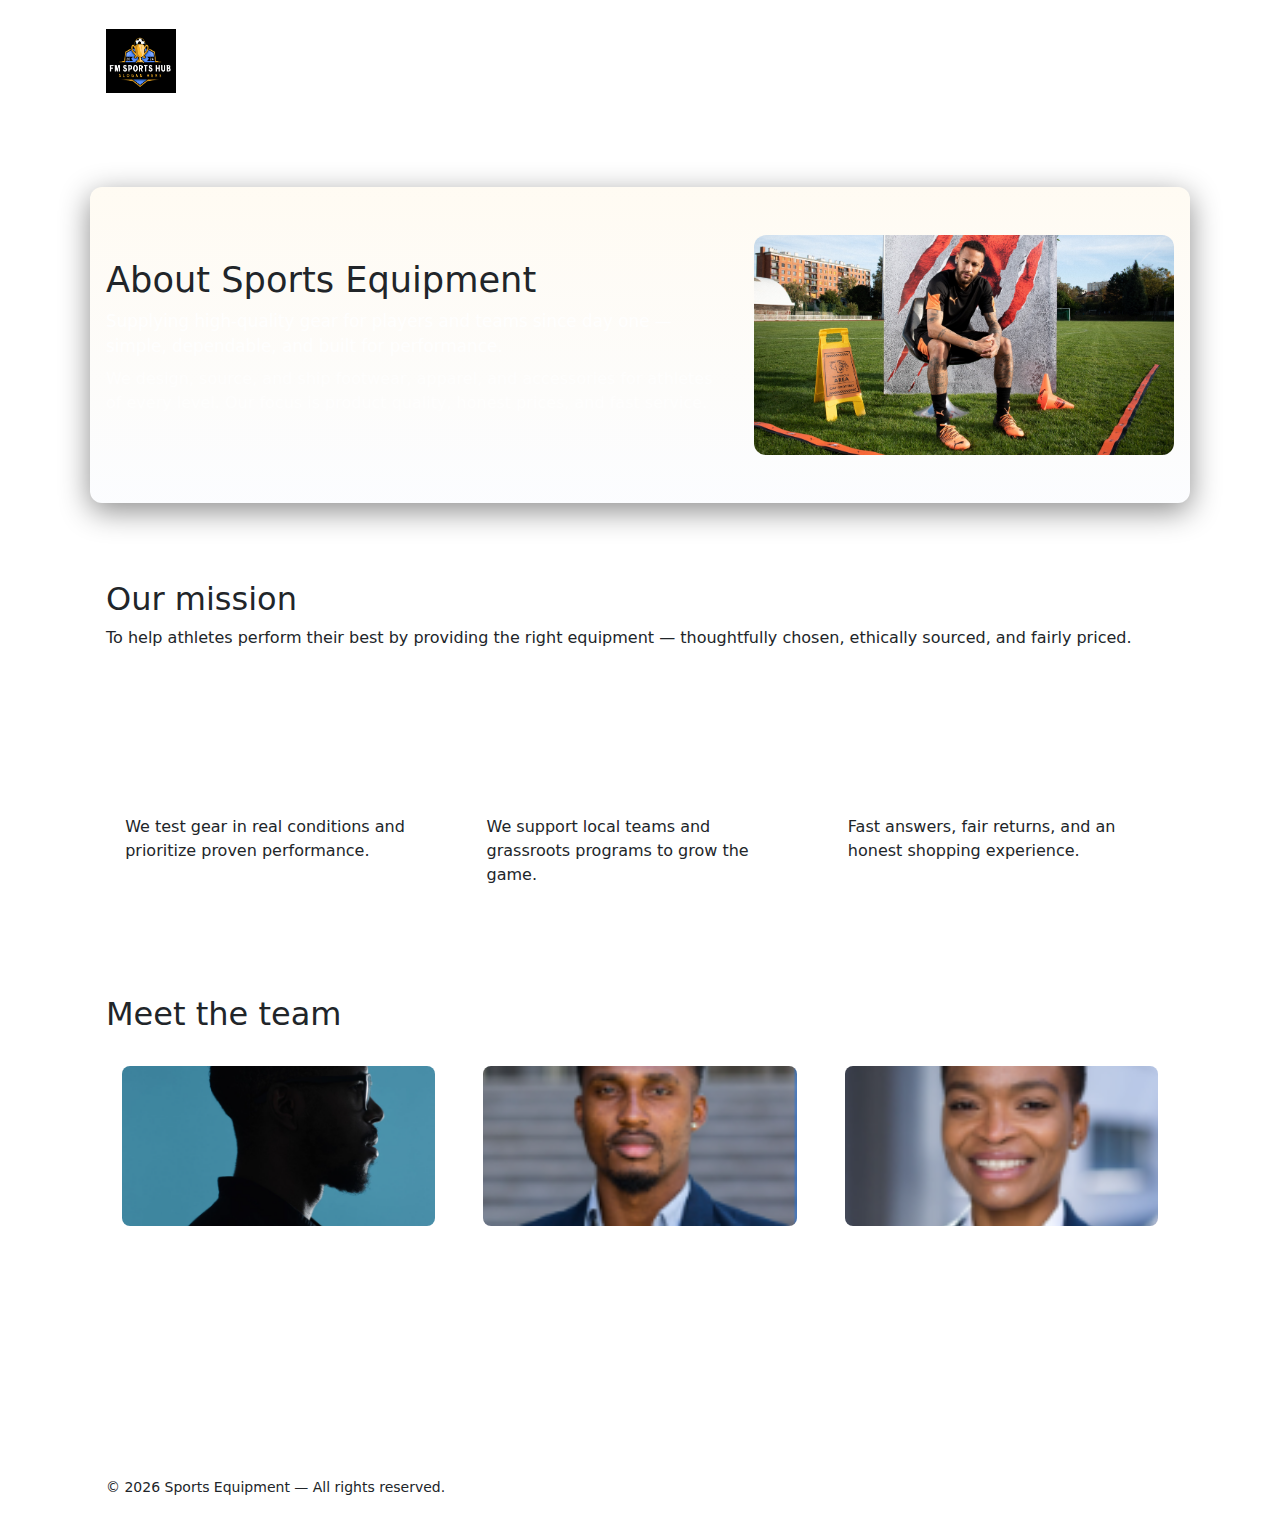
<file: about.html>
<!doctype html>
<html lang="en">
  <head>
  <meta charset="utf-8" />
  <meta name="viewport" content="width=device-width,initial-scale=1" />
  <title>About — Sports Equipment</title>
  <link href="https://cdn.jsdelivr.net/npm/bootstrap@5.3.8/dist/css/bootstrap.min.css" rel="stylesheet">
  <link rel="stylesheet" href="css/style.css">
  <link rel="stylesheet" href="css/about.css">
</head>
<body>
  <nav class="navbar navbar-expand-lg navbar-dark site-nav">
    <div class="container">
      <a class="navbar-brand d-flex align-items-center" href="index.html">
        <img src="logo.png" alt="Sports Equipment" width="70" height="64">
        <span class="brand-text ms-2">Sports Equipment</span>
      </a>
      <button class="navbar-toggler" type="button" data-bs-toggle="collapse" data-bs-target="#mainNav" aria-controls="mainNav" aria-expanded="false" aria-label="Toggle navigation">
        <span class="navbar-toggler-icon"></span>
      </button>

      <div class="collapse navbar-collapse" id="mainNav">
        <ul class="navbar-nav me-auto mb-2 mb-lg-0">
          <li class="nav-item"><a class="nav-link" href="index.html">Home</a></li>
          <li class="nav-item"><a class="nav-link" href="product.html">Products</a></li>
          <li class="nav-item"><a class="nav-link active" aria-current="page" href="about.html">About</a></li>
        </ul>
      </div>
    </div>
  </nav>

  <main>
    <section class="about-hero">
      <div class="container">
        <h1>About Sports Equipment</h1>
        <p class="lead">Supplying high-quality gear for players and teams since day one — simple, dependable, and built for performance.</p>
        <p class="muted">We design, source, and ship footwear, apparel, and accessories for athletes of every level. Our focus is product quality, honest prices, and fast service.</p>
      </div>
      <div class="hero-art">
        <img src="product img/neymar training.jpg" alt="Athlete training">
      </div>
    </section>

    <section class="about-mission">
      <div class="container">
        <h2>Our mission</h2>
        <p>To help athletes perform their best by providing the right equipment — thoughtfully chosen, ethically sourced, and fairly priced.</p>
      </div>
    </section>

    <section class="about-values">
      <div class="container values-grid">
        <div class="value">
          <h3>Quality</h3>
          <p>We test gear in real conditions and prioritize proven performance.</p>
        </div>
        <div class="value">
          <h3>Community</h3>
          <p>We support local teams and grassroots programs to grow the game.</p>
        </div>
        <div class="value">
          <h3>Service</h3>
          <p>Fast answers, fair returns, and an honest shopping experience.</p>
        </div>
      </div>
    </section>

    <section class="about-team">
      <div class="container">
        <h2>Meet the team</h2>
        <div class="team-grid">
          <div class="team-member">
            <img src="Screenshot 2025-11-14 073301.png" alt="Team member">
            <h4>Felipe</h4>
            <p class="muted">Founder & product lead</p>
          </div>
          <div class="team-member">
            <img src="Screenshot 2025-11-14 073414.png" alt="Team member">
            <h4>Sam</h4>
            <p class="muted">Operations (AM)</p>
          </div>
          <div class="team-member">
            <img src="Screenshot 2025-11-14 073517.png" alt="Team member">
            <h4>Jamie</h4>
            <p class="muted">Market Manager</p>
          </div>
        </div>
      </div>
    </section>
  </main>

  <footer class="container" style="padding:2rem 1rem; color:var(--neutral);">
    <small>© <span id="year"></span> Sports Equipment — All rights reserved.</small>
  </footer>

  <script>
    document.getElementById('year').textContent = new Date().getFullYear();
  </script>
  <script src="https://cdn.jsdelivr.net/npm/bootstrap@5.3.8/dist/js/bootstrap.bundle.min.js" crossorigin="anonymous"></script>
</body>
</html>
</file>
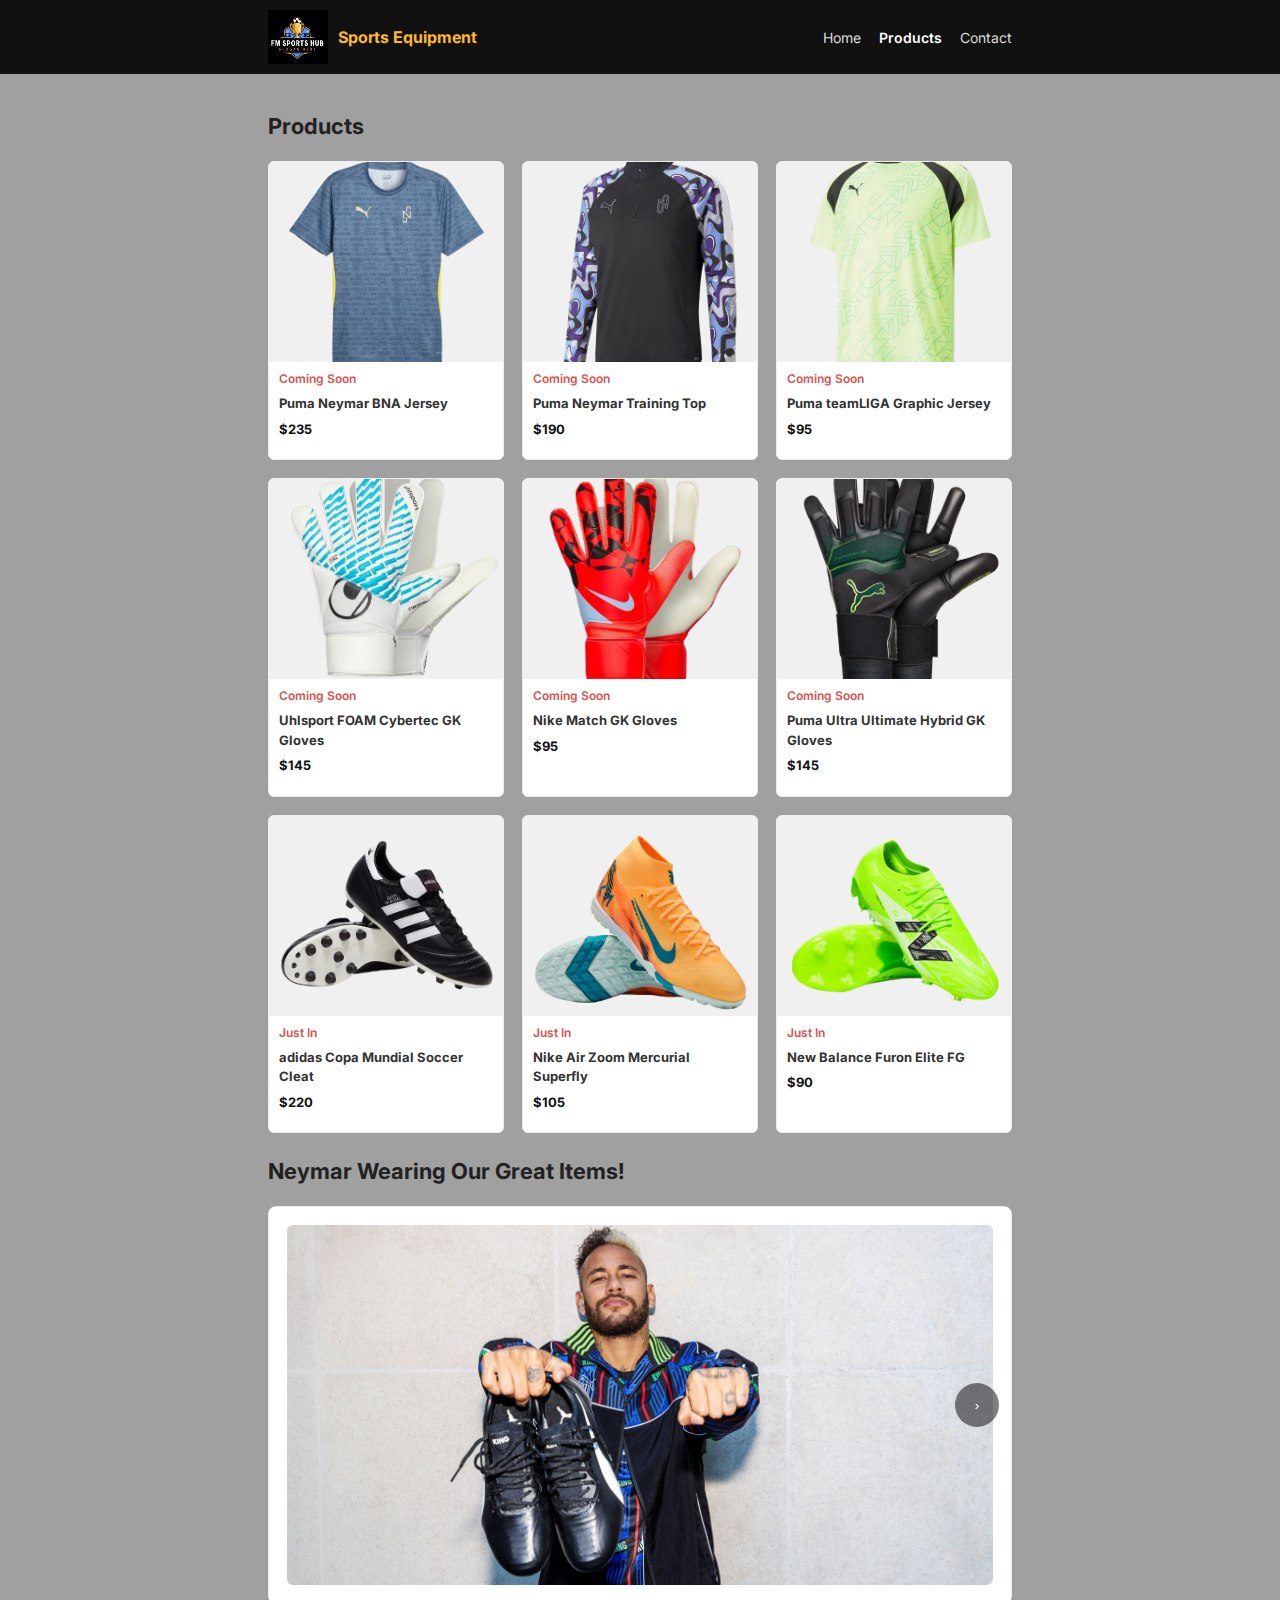
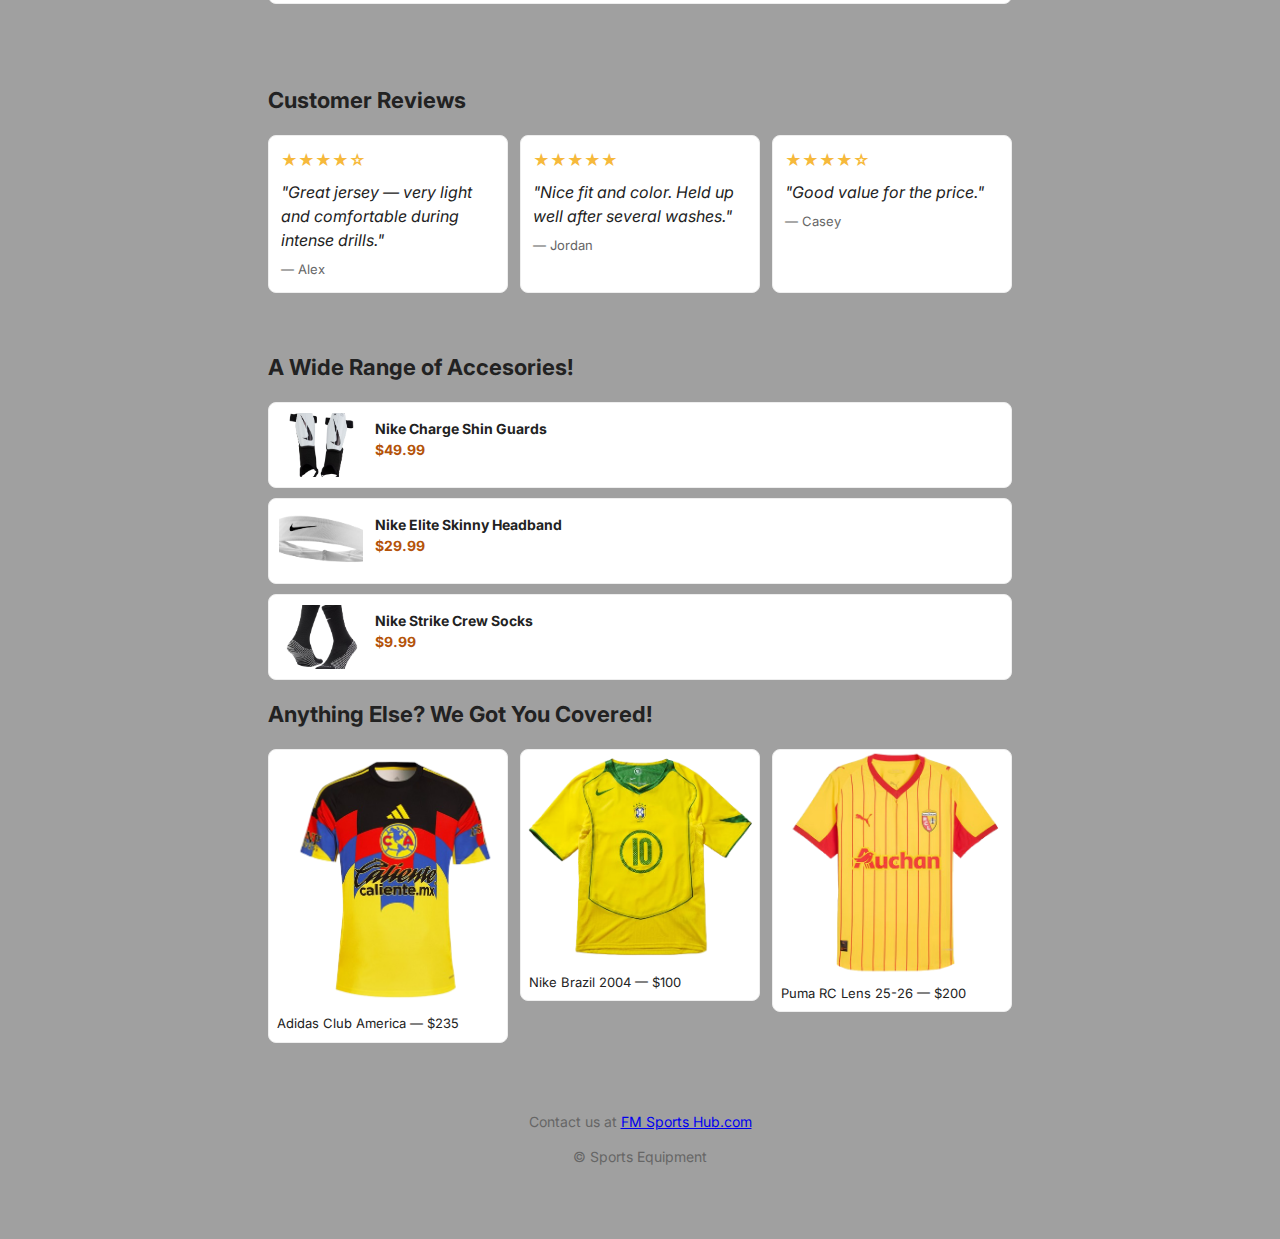
<file: product.html>
<!doctype html>
<html lang="en">
  <head>
    <meta charset="utf-8">
    <meta name="viewport" content="width=device-width, initial-scale=1">
    <title>Simple Product — Sports Equipment</title>
    <link rel="stylesheet" href="css/product.css">
  </head>
  <body>
    <!-- restored simple navbar similar to original -->
    <nav class="navbar site-nav">
      <div class="container">
        <a class="navbar-brand d-flex align-items-center" href="index.html">
          <img src="logo.png" alt="Sports Equipment" width="60" height="54">
          <span class="brand-text ms-2">Sports Equipment</span>
        </a>
        <div class="nav-links">
          <a href="index.html">Home</a>
          <a href="product.html" class="active">Products</a>
          <a href="#contact">Contact</a>
        </div>
      </div>
    </nav>

    <main class="container">
      <section class="products">
        <h1 class="grid-title">Products</h1>
        <div class="product-grid">
          <!-- Row 1 Jerseys-->
          <article class="product">
            <img src="product img/Puma Neymar BNA Jersey (1).png" alt="Product 1">
            <div class="meta">
              <div class="label">Coming Soon</div>
              <div class="title">Puma Neymar BNA Jersey</div>
              <div class="price">$235</div>
            </div>
          </article>
          <article class="product">
            <img src="product img/Puma Neymar Training Top.png" alt="Product 2">
            <div class="meta">
              <div class="label">Coming Soon</div>
              <div class="title">Puma Neymar Training Top</div>
              <div class="price">$190</div>
            </div>
          </article>
          <article class="product">
            <img src="product img/Puma teamLIGA Graphic Jersey.png" alt="Product 3">
            <div class="meta">
              <div class="label">Coming Soon</div>
              <div class="title">Puma teamLIGA Graphic Jersey</div>
              <div class="price">$95</div>
            </div>
          </article>

          <!-- Row 2 Gloves -->
          <article class="product">
            <img src="product img/Uhlsport FOAM Cybertec GK Gloves.png" alt="Product 4">
            <div class="meta">
              <div class="label">Coming Soon</div>
              <div class="title">Uhlsport FOAM Cybertec GK Gloves</div>
              <div class="price">$145</div>
            </div>
          </article>
          <article class="product">
            <img src="product img/Nike Match GK Gloves.png" alt="Product 5">
            <div class="meta">
              <div class="label">Coming Soon</div>
              <div class="title">Nike Match GK Gloves</div>
              <div class="price">$95</div>
            </div>
          </article>
          <article class="product">
            <img src="product img/Puma Ultra Ultimate Hybrid GK Gloves.png" alt="Product 6">
            <div class="meta">
              <div class="label">Coming Soon</div>
              <div class="title">Puma Ultra Ultimate Hybrid GK Gloves</div>
              <div class="price">$145</div>
            </div>
          </article>

          <!-- Row 3 Shoes -->
          <article class="product">
            <img src="product img/adidas Copa Mundial Soccer Cleat.png" alt="Product 7">
            <div class="meta">
              <div class="label">Just In</div>
              <div class="title">adidas Copa Mundial Soccer Cleat</div>
              <div class="price">$220</div>
            </div>
          </article>
          <article class="product">
            <img src="product img/Nike Air Zoom Mercurial Superfly.png" alt="Product 8">
            <div class="meta">
              <div class="label">Just In</div>
              <div class="title">Nike Air Zoom Mercurial Superfly</div>
              <div class="price">$105</div>
            </div>
          </article>
          <article class="product">
            <img src="product img/New Balance Furon Elite FG.png" alt="Product 9">
            <div class="meta">
              <div class="label">Just In</div>
              <div class="title">New Balance Furon Elite FG</div>
              <div class="price">$90</div>
            </div>
          </article>
        </div>
      </section>

        <!-- Slideshow section -->
        <section class="slideshow-section">
          <h2 class="grid-title">Neymar Wearing Our Great Items!</h2>
          <div class="slideshow" id="slideshow">

            <div class="slides">
              <div class="slide active"><img src="product img/neymar infront of wall.jpg" alt="Slide 1"></div>
              <div class="slide"><img src="product img/neymar training.jpg" alt="Slide 2"></div>
              <div class="slide"><img src="product img/neymar laying down.jpg" alt="Slide 3"></div>
            </div>
            <button class="slide-btn next" id="next">›</button>
          </div>
        </section>
     
    </main>

    <!-- Reviews section -->
    <section class="reviews container">
      <h2 class="grid-title">Customer Reviews</h2>
      <div class="reviews-grid">
        <div class="review-card">
          <div class="stars">★★★★☆</div>
          <p class="review-text">"Great jersey — very light and comfortable during intense drills."</p>
          <div class="author">— Alex</div>
        </div>
        <div class="review-card">
          <div class="stars">★★★★★</div>
          <p class="review-text">"Nice fit and color. Held up well after several washes."</p>
          <div class="author">— Jordan</div>
        </div>
        <div class="review-card">
          <div class="stars">★★★★☆</div>
          <p class="review-text">"Good value for the price."</p>
          <div class="author">— Casey</div>
        </div>
      </div>
    </section>

    <!-- Alternative product displays -->
    <section class="container alt-products">
      <h2 class="grid-title">A Wide Range of Accesories!</h2>
      <ul class="product-list">
        <li>
          <img src="product img/acessories/Nike Charge Shin Guards.png" alt="list1"><div class="info"><strong>Nike Charge Shin Guards</strong><div class="price">$49.99</div></div>
        </li>
        <li>
          <img src="product img/acessories/Nike Elite Skinny Headband.png" alt="list2"><div class="info"><strong>Nike Elite Skinny Headband</strong><div class="price">$29.99</div></div>
        </li>
        <li>
          <img src="product img/acessories/Nike Strike Crew Socks.png" alt="list3"><div class="info"><strong>Nike Strike Crew Socks</strong><div class="price">$9.99</div></div>
        </li>
      </ul>

      <h2 class="grid-title">Anything Else? We Got You Covered!</h2>
      <div class="masonry">
        <div class="m-item"><img src="product img/jerseys/adidas Club America 2526 Home Jersey.png" alt="m1"><div class="caption">Adidas Club America  — $235</div></div>
        <div class="m-item"><img src="product img/jerseys/Nike Brazil 2004 Re-Issue Jersey With Ronaldinho 10.png" alt="m2"><div class="caption">Nike Brazil 2004  — $100</div></div>
        <div class="m-item"><img src="product img/jerseys/Puma RC Lens 2526 Authentic Home Jersey (1).png" alt="m3"><div class="caption">Puma RC Lens 25-26  — $200</div></div>
      </div>
    </section>

     <footer class="site-footer" id="contact">
        <div class="container">
          <p>Contact us at <a href="mailto:info@example.com">FM Sports Hub.com</a></p>
          <p>&copy; Sports Equipment</p>
        </div>
      </footer>

    <script>
      (function(){
        const slideshow = document.getElementById('slideshow');
        const slidesWrap = slideshow && slideshow.querySelector('.slides');
        const slides = slidesWrap ? Array.from(slidesWrap.children) : [];
        let idx = 0;
        let timer = null;

        function show(i){
          idx = (i + slides.length) % slides.length;
          slidesWrap.style.transform = 'translateX(' + (-idx * 100) + '%)';
        }

        function next(){ show(idx + 1); }
        function prev(){ show(idx - 1); }

        document.getElementById('next').addEventListener('click', next);
        document.getElementById('prev').addEventListener('click', prev);

        function start(){ timer = setInterval(next, 3500); }
        function stop(){ clearInterval(timer); timer = null; }

        if (slideshow){
          slideshow.addEventListener('mouseenter', stop);
          slideshow.addEventListener('mouseleave', start);
          start();
        }
      })();
    </script>

  </body>
</html>
</file>
<file: css/style.css>
/* :root {
    --primary-color: #bd632f;
    --secondary-color: #d8973c;
    --neutral-color: #d8c99b;
    --neutral-dark: #273e47;
    --accent-color: #a4243b;
}

.container{
    background-color: var(--neutral-dark);
}

h1, h2 {
    color: var(--primary-color);
}

h3 {
    color: var(--secondary-color)
}

p {
    color: var(--neutral-color)
} */

.site-nav {
    background: var(--neutral-dark);
    color: var(--neutral-color);
    border-bottom: 1px solid rgba(255,255,255,0.03);
}

.site-nav .nav-inner {
    max-width: 1100px;
    margin: 0 auto;
    padding: 0.6rem 1rem;
    display: flex;
    align-items: center;
    justify-content: space-between;
    gap: 1rem;
}

.site-nav .brand {
    display: flex;
    align-items: center;
    gap: 0.6rem;
    text-decoration: none;
    color: inherit;
}

.site-nav .logo {
    width: 44px;
    height: 44px;
    object-fit: contain;
    background: var(--neutral-color);
    border-radius: 6px;
}

.brand-text {
    font-weight: 700;
    color: var(--primary-color);
}

.nav-links {
    list-style: none;
    display: flex;
    gap: 1rem;
    margin: 0;
    padding: 0;
}

.nav-links a {
    color: var(--neutral-color);
    text-decoration: none;
    padding: 0.35rem 0.5rem;
    border-radius: 4px;
}

.nav-links a:hover {
    background: rgba(255,255,255,0.03);
}

.nav-toggle {
    display: none;
    background: transparent;
    border: none;
    padding: 0.25rem;
}

.hamburger,
.hamburger::before,
.hamburger::after {
    display: block;
    width: 22px;
    height: 2px;
    background: var(--neutral-color);
    border-radius: 2px;
    position: relative;
}

.hamburger::before,
.hamburger::after {
    content: '';
    position: absolute;
    left: 0;
}

.hamburger::before { top: -7px; }
.hamburger::after { top: 7px; }

/* mobile */
@media (max-width: 720px) {
    .nav-toggle { display: block; }
    .nav-links { display: none; position: absolute; right: 1rem; top: 64px; background: var(--neutral-dark); padding: 0.75rem 1rem; border-radius: 8px; box-shadow: 0 6px 18px rgba(0,0,0,0.3); flex-direction: column; gap: 0.5rem; }
    .nav-links.open { display: flex; }
}

circle {
    width: 100px; 
    height: 100px;
    background-color: var(--accent-color);
    border-radius: 50%;
}
</file>
<file: css/about.css>
:root { --container-max: 1100px; }

.container { max-width: var(--container-max); margin: 0 auto; padding: 1rem; }


/* allow page flow and nicer spacing */
main { padding: 4rem 0; max-width: var(--container-max); margin: 0 auto; }

/* smooth scrolling for nicer feel */
html { scroll-behavior: smooth; }

/* enable scrolling only on the About page */
html, body { overflow: auto; }

.about-hero {
	display: grid;
	grid-template-columns: 1fr 420px;
	gap: 1.5rem;
	align-items: center;
	padding: 3rem 1rem;
	border-radius: 12px;
	background: linear-gradient(180deg, rgba(255,185,44,0.06), rgba(77,134,242,0.02));
	box-shadow: 0 8px 30px rgba(0,0,0,0.45);
}
.about-hero .container { padding: 0; }
.about-hero h1 { margin: 0 0 .5rem; color: var(--primary); font-size: 2.2rem; }
.about-hero .lead { font-size: 1.05rem; color: rgba(255,255,255,0.95); margin-bottom: .5rem; }
.about-hero .hero-art { border-radius: 12px; overflow: hidden; height: 220px; background: linear-gradient(180deg, rgba(255,255,255,0.03), transparent); display:flex; align-items:center; justify-content:center; }
.about-hero .hero-art img { width: 100%; height: 100%; object-fit: cover; }
.muted { color: rgba(255,255,255,0.72); }

.about-mission { padding: 2.5rem 0; border-top: 1px solid rgba(255,255,255,0.03); margin-top: 1.25rem; }
.about-mission h2 { color: var(--primary); margin-bottom: .5rem; }

.values-grid { display: grid; grid-template-columns: repeat(3, 1fr); gap: 1rem; margin-top: 1rem; }
.value { background: linear-gradient(180deg, rgba(255,255,255,0.02), rgba(255,255,255,0.01)); padding: 1.2rem; border-radius: 12px; transition: transform 180ms ease, box-shadow 180ms ease; }
.value:hover { transform: translateY(-6px); box-shadow: 0 12px 30px rgba(0,0,0,0.45); }
.value h3 { margin: 0 0 .5rem; color: #fff; }

.about-team { padding: 2.5rem 0; border-top: 1px solid rgba(255,255,255,0.03); }
.team-grid { display: grid; grid-template-columns: repeat(3, 1fr); gap: 1rem; margin-top: 1rem; }
.team-member { text-align: center; background: linear-gradient(180deg, rgba(255,255,255,0.02), rgba(255,255,255,0.01)); padding: 1rem; border-radius: 12px; transition: transform 180ms ease, box-shadow 180ms ease; }
.team-member:hover { transform: translateY(-6px); box-shadow: 0 12px 30px rgba(0,0,0,0.5); }
.team-member img { width: 100%; height: 160px; object-fit: cover; border-radius: 8px; display:block; margin-bottom:.5rem; }
.team-member h4 { margin: 0 0 .25rem; color: #fff; }

@media (max-width: 900px) {
	.about-hero { grid-template-columns: 1fr; }
	.values-grid, .team-grid { grid-template-columns: repeat(2, 1fr); }
	.about-hero .hero-art { height: 200px; }
}
@media (max-width: 540px) {
	.values-grid, .team-grid { grid-template-columns: 1fr; }
	main { padding-top: 2.5rem; }
	.about-hero .hero-art { display: none; }
}
</file>
<file: css/product.css>
/* Minimal CSS for a very simple, long product page */
@import url('https://fonts.googleapis.com/css2?family=Inter:wght@300;400;600&display=swap');

* { box-sizing: border-box; }
body {
  margin: 0;
  font-family: 'Inter', system-ui, -apple-system, 'Segoe UI', Roboto, Arial, sans-serif;
  color: #222;
  background: #a0a0a0;
  line-height: 1.5;
}
.container { max-width: 780px; margin: 0 auto; padding: 18px; }
.site-header { background: #fff; border-bottom: 1px solid #e6e6e6; }
.site-header .container { display:flex; align-items:center; justify-content:space-between; }
.logo { font-weight:700; color:#111; text-decoration:none; padding:12px 0; display:inline-block; }
.simple-nav a { margin-left:12px; color:#555; text-decoration:none; font-size:14px; }

.hero { text-align:center; padding:28px 0; }
.hero h1 { margin:0 0 8px; font-size:28px; }
.price { color:#b45309; font-weight:700; margin:0 0 12px; }
.product-image { max-width:100%; height:auto; border-radius:8px; display:block; margin:0 auto; }

.content { background:#fff; padding:18px; margin:18px 0; border-radius:8px; border:1px solid #eee; }
.content h2 { margin-top:0; }
.content ul { padding-left:18px; }
.size-table { width:100%; border-collapse:collapse; margin-top:8px; }
.size-table th, .size-table td { border:1px solid #eee; padding:8px; text-align:left; }

.review { margin-bottom:12px; }
.review strong { display:block; margin-bottom:4px; }

.related img { width:36px; height:36px; vertical-align:middle; margin-right:8px; }
.related li { margin:8px 0; list-style:none; }

.site-footer { text-align:center; color:#666; font-size:14px; padding:18px 0 40px; }

@media (max-width:480px) {
  .container { padding:12px; }
  .hero h1 { font-size:20px; }
}

/* Slideshow */
.slideshow-section { margin:22px 0; }
.slideshow { position:relative; background:#fff; border:1px solid #eee; border-radius:8px; overflow:hidden; display:flex; align-items:center; }
.slides { width:100%; display:flex; transition:transform 300ms ease; }
.slide { min-width:100%; display:flex; align-items:center; justify-content:center; padding:18px; }
.slide img { width:100%; max-height:360px; object-fit:cover; border-radius:6px; }
.slide-btn { position:absolute; top:50%; transform:translateY(-50%); background:rgba(0,0,0,0.5); color:#fff; border:0; width:44px; height:44px; border-radius:50%; cursor:pointer; }
.slide-btn.prev { left:12px; }
.slide-btn.next { right:12px; }

/* Small tweak for more-products */
.more-products .product { text-align:center; }
.more-products .product img { height:160px; }

/* Navbar (restored simple version) */
.navbar {
  background: #111;
  color: #fff;
}
.navbar .container { display:flex; align-items:center; justify-content:space-between; padding:10px 18px; }
.navbar-brand { display:flex; align-items:center; gap:10px; text-decoration:none; color:#fff; }
.navbar-brand img { display:block; }
.brand-text { color: #ffb92c; font-weight:700; }
.nav-links a { color:#ddd; margin-left:14px; text-decoration:none; font-size:14px; }
.nav-links a.active { color:#fff; font-weight:600; }

/* Product grid */
.grid-title { margin:18px 0; font-size:22px; }
.product-grid { display:grid; grid-template-columns: repeat(3, 1fr); gap:18px; }
.product { background:#fff; border:1px solid #eee; border-radius:6px; overflow:hidden; }
.product img { width:100%; height:200px; object-fit:cover; display:block; background:#f0f0f0; }
.product .meta { padding:8px 10px; font-size:13px; color:#333; }
.product .label { color:#d9534f; font-weight:600; font-size:12px; margin-bottom:6px; }
.product .title { font-weight:700; margin-bottom:6px; }
.product .price { color:#111; font-weight:700; }

@media (max-width:900px) {
  .product-grid { grid-template-columns: repeat(2, 1fr); }
}
@media (max-width:540px) {
  .product-grid { grid-template-columns: 1fr; }
  .product img { height:180px; }
}

/* Reviews */
.reviews { padding:22px 18px; }
.reviews-grid { display:flex; gap:12px; }
.review-card { background:#fff; padding:12px; border-radius:8px; border:1px solid #eee; flex:1; }
.review-card .stars { color:#f6b93b; font-weight:700; margin-bottom:8px; }
.review-text { font-style:italic; margin:0 0 8px; }
.author { font-size:13px; color:#666; }

/* Product list view */
.product-list { list-style:none; padding:0; margin:0 0 18px 0; }
.product-list li { display:flex; gap:12px; align-items:center; background:#fff; padding:10px; border-radius:8px; border:1px solid #eee; margin-bottom:10px; }
.product-list img { width:84px; height:64px; object-fit:cover; border-radius:6px; }
.product-list .info { font-size:14px; }

/* Masonry simple */
.masonry { column-count:3; column-gap:12px; }
.m-item { break-inside: avoid; margin-bottom:12px; background:#fff; border-radius:8px; overflow:hidden; border:1px solid #eee; }
.m-item img { width:100%; display:block; }
.m-item .caption { padding:8px; font-size:13px; }

@media (max-width:900px) { .masonry { column-count:2; } }
@media (max-width:540px) { .masonry { column-count:1; } }
</file>
